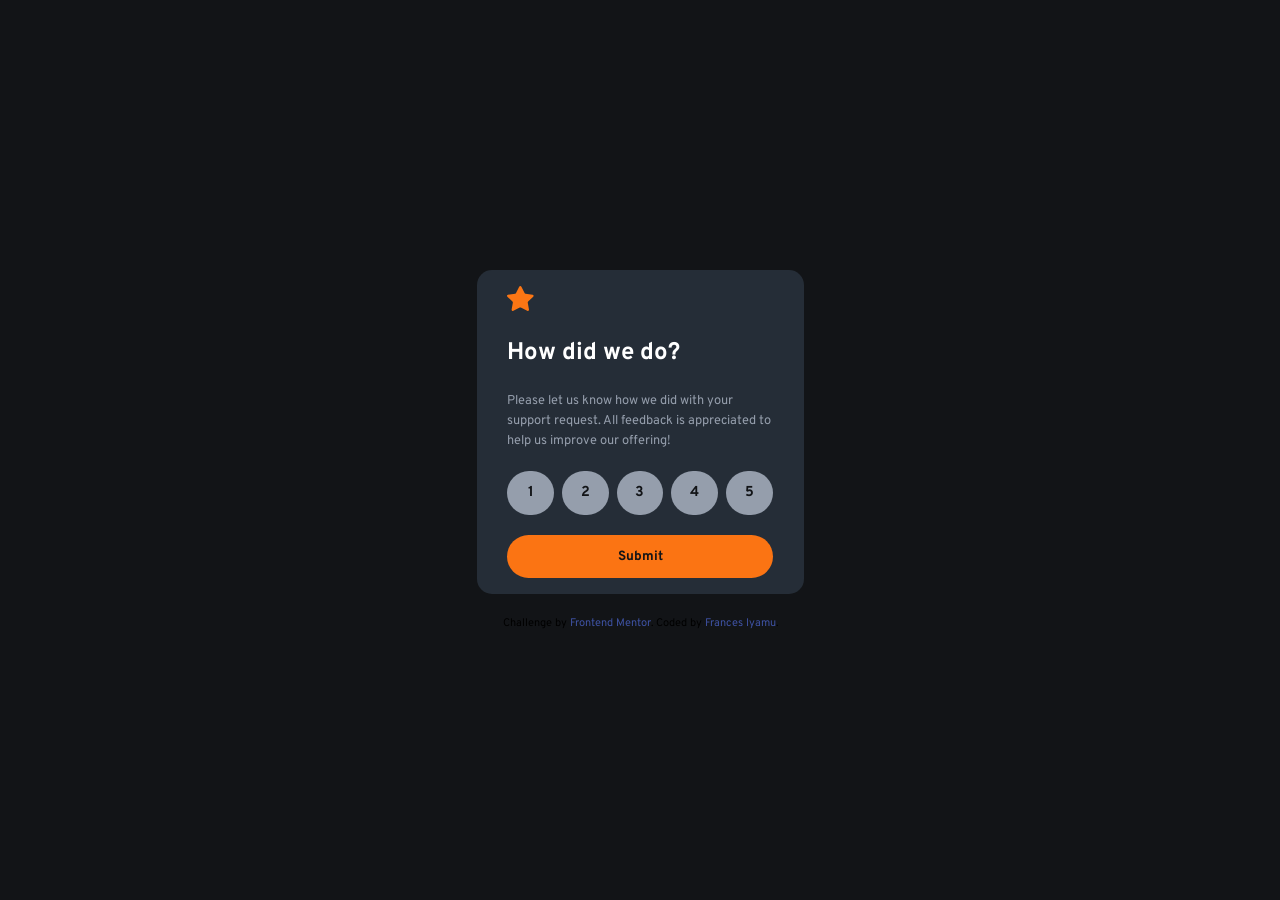
<file: index.html>
<!DOCTYPE html>
<html lang="en">
<head>
  <meta charset="UTF-8">
  <meta name="viewport" content="width=device-width, initial-scale=1.0"> <!-- displays site properly based on user's device -->
  <link rel="preconnect" href="https://fonts.googleapis.com">
  <link rel="preconnect" href="https://fonts.gstatic.com" crossorigin>
  <link href="https://fonts.googleapis.com/css2?family=Overpass:ital,wght@0,100..900;1,100..900&family=Plus+Jakarta+Sans:ital,wght@0,200..800;1,200..800&display=swap" rel="stylesheet">
  <link rel="icon" type="image/png" sizes="32x32" href="./images/favicon-32x32.png">
  
  <title>Frontend Mentor | Interactive rating component</title>
  <link rel="stylesheet" href="css/style.css">
  <script src="JS/index.js" defer></script>
</head>
<body>

  <!-- Rating state start -->
  <main class="container">
      <div class="rating-container">
        <figure id="star-figure">
          <img src="./images/icon-star.svg" alt="star icon" class="star-icon" width="48" height="48">
        </figure>
        <div class="container-text-content">
          <h1>How did we do?</h1>
          <p>Please let us know how we did with your support request. All feedback is appreciated 
            to help us improve our offering!</p>

          <div class="rating-buttons">
            <button class="rating-button">1</button>
            <button class="rating-button">2</button>
            <button class="rating-button">3</button>
            <button class="rating-button">4</button>
            <button class="rating-button">5</button>
          </div>
          <button class="submit-button">Submit</button>
        </div>
      </div>
    </main>

  <!-- Rating state end -->

  <!-- Thank you state start -->

  <div class="thank-you-container hidden">
    <figure class="thank-you-figure">
      <img src="./images/illustration-thank-you.svg" alt="thank you illustration" class="thank-you-image">
    </figure>
    <p class="selected-rating"> <!-- Add rating here --> </p>
    <h1>Thank you!</h1>
    <p>We appreciate you taking the time to give a rating. If you ever need more support, 
      don’t hesitate to get in touch!</p>
  </div>
  <!-- Thank you state end -->

  
  <div class="attribution">
    Challenge by <a href="https://www.frontendmentor.io?ref=challenge" target="_blank">Frontend Mentor</a>. 
    Coded by <a href="#">Frances Iyamu</a>.
  </div>

 
</body>
</html>
</file>
<file: css/style.css>
@import url('https://fonts.googleapis.com/css2?family=Overpass:ital,wght@0,100..900;1,100..900&family=Plus+Jakarta+Sans:ital,wght@0,200..800;1,200..800&display=swap');

:root{
    --Orange-500: hsl(25, 97%, 53%);
    --White: hsl(0, 100%, 100%);
    --Grey-500: hsl(217, 12%, 63%);
    --Grey-900: hsl(213, 19%, 18%);
    --Grey-950: hsl(216, 12%, 8%);
}

*,
*::before,
*::after{
    margin: 0;
    padding: 0;
    box-sizing: border-box;
}

body{
    font-family: 'overpass', "Plus Jakarta Sans", sans-serif;
    font-optical-sizing: auto;
    font-style: normal;
    width: 100%;
    display: flex;
    flex-direction: column;
    justify-content: center;
    align-items: center;
    height: 100vh;
    background-color: var(--Grey-950);
}

  /*------ Rating state start ------*/

.container{
    width: 90%;
    max-width: 327px;
    min-width: 320px;
    height: auto;
    margin: 0 auto;
    padding: 1em;
    background-color: var(--Grey-900);
    border-radius: 15px;
    overflow: hidden;
}

.rating-container{
    width: 90%;
    height: auto;
    margin: 0 auto;
}

#star-figure{
    width: 10%;
    height: auto;
    overflow: hidden;
    margin-bottom: 1.5em;
}


.star-icon{
    max-width: 100%;
    height: auto;
    display: block;
}

.container-text-content{
    display: grid;
    grid-template-rows: repeat(3, auto);
    gap: 20px;
    
}

.container-text-content h1{
    color: var(--White);
    font-size: 1.5rem;
    line-height: 1.5;
}

.container-text-content p{
    color: var(--Grey-500);
    font-size: 0.8rem;
    line-height: 1.57;
}

button{
    font-family: inherit;
}

button:hover{
    cursor: pointer
}

.rating-buttons{
    display: grid;
    grid-template-columns: repeat(5, 1fr);
    gap: 8px;
    align-items: center;
}

.rating-button{
    line-height: 1.625;
    font-weight: 700;
    background-color: var(--Grey-500);
    color: var(--Grey-950);
    padding: 0.7em 1em;
    font-size: 0.9rem;
    border-radius: 50px;
    border: none;
    transition: 150ms ease-in-out;
    transition-property: background-color, color;
}

.rating-button:hover{
    background-color: var(--White);
    
}

.selected{
    background-color: var(--Orange-500);
}

.submit-button{
    width: 100%;
    background-color: var(--Orange-500);
    color: var(--Grey-950);
    border: none;
    padding: 1em 6.5em;
    border-radius: 40px;
    font-weight: 700;
    transition: 150ms ease-in-out;
    transition-property: background-color, color;
}

.submit-button:hover{
    background-color: var(--White);
    cursor: pointer;
}

.submit-button:active{
    background-color: var(--Orange-500);
}



  /*------ Thank you state start ------*/
  .thank-you-container{
    width: 90%;
    max-width: 327px;
    min-width: 320px;
    height: auto;
    margin: 0 auto;
    padding: 1em;
    background-color: var(--Grey-900);
    border-radius: 15px;
    overflow: hidden;
    display: grid;
    grid-template-rows: auto auto 1fr;
    gap: 1.5em;
  }

  .hidden{
    display: none;
  }
  
    
  .thank-you-figure{
     width: 60%;
     height: auto;
     overflow: hidden;
     margin: 0 auto;
  }

    .thank-you-figure img{
         max-width: 100%;
         height: auto;
         display: block;
    }

    .thank-you-container .selected-rating{
        text-align: center;
        color: var(--Orange-500);
        font-size: 0.875rem;
        line-height: 1.57;
        margin: 0 auto;
        padding: 1em 4em;
        border-radius: 50px;
        background-color: var(--Grey-900);
       box-shadow: 0 2px 16px 0 rgba(230, 223, 216, 0.096), 0 1.5px 8px 0 rgba(0,0,0,0.10);
    }

    .thank-you-container h1{
        color : var(--White);
        text-align: center;
        font-size: 1.5rem;
        line-height: 1.25;
        font-weight: bold;
    }


    .thank-you-container p{
        color: var(--Grey-500);
        text-align: center;
        font-size: 0.8rem;
        line-height: 1.57;
    }



/*FOOTER*/
    .attribution {
     font-size: 11px;
     text-align: center; 
     margin-top: 2em;
    }

    .attribution a { 
        color: hsl(228, 45%, 44%);
        text-decoration: none;
     }
</file>
